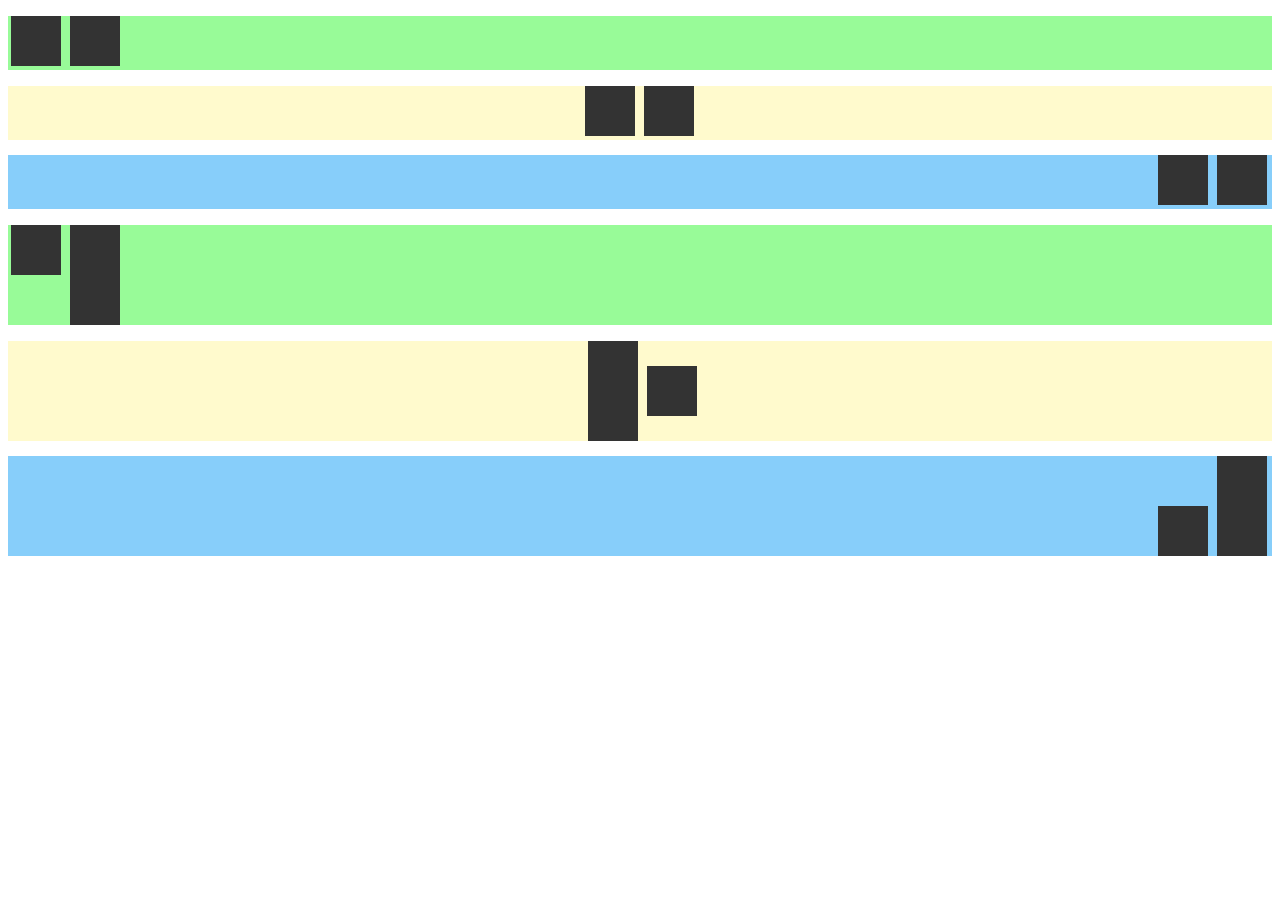
<file: inline-block/index.html>
<!DOCTYPE html>
<html lang="en">
<head>
    <meta charset="UTF-8">
    <meta http-equiv="X-UA-Compatible" content="IE=edge">
    <meta name="viewport" content="width=device-width, initial-scale=1.0">
    <title>Demo</title>
    <link rel="stylesheet" href="style.css">
</head>
<body>
    <p class="demo_1 ">
        <span class="demo-inline-1"></span>
        <span class="right demo-inline-1"></span>
    </p>
    <div class="demo_2">
        <div class="demo-inline-2"></div>
        <div class="right demo-inline-2"></div>
    </div>
    <div class="demo_3">
        <div class="demo-inline-3"></div>
        <div class="right demo-inline-3"></div>
    </div>
    <p class="demo_4 ">
        <span class="demo-inline-4"></span>
        <span class="large demo-inline-4"></span>
    </p>
</p>
<div class="demo_5">
    <div class="large demo-inline-5"></div>
    <div class="demo-inline-5"></div>
</div>
<div class="demo_6">
    <div class="demo-inline-6"></div>
    <div class="large demo-inline-6"></div>
</div>
</body>
</html>
</file>
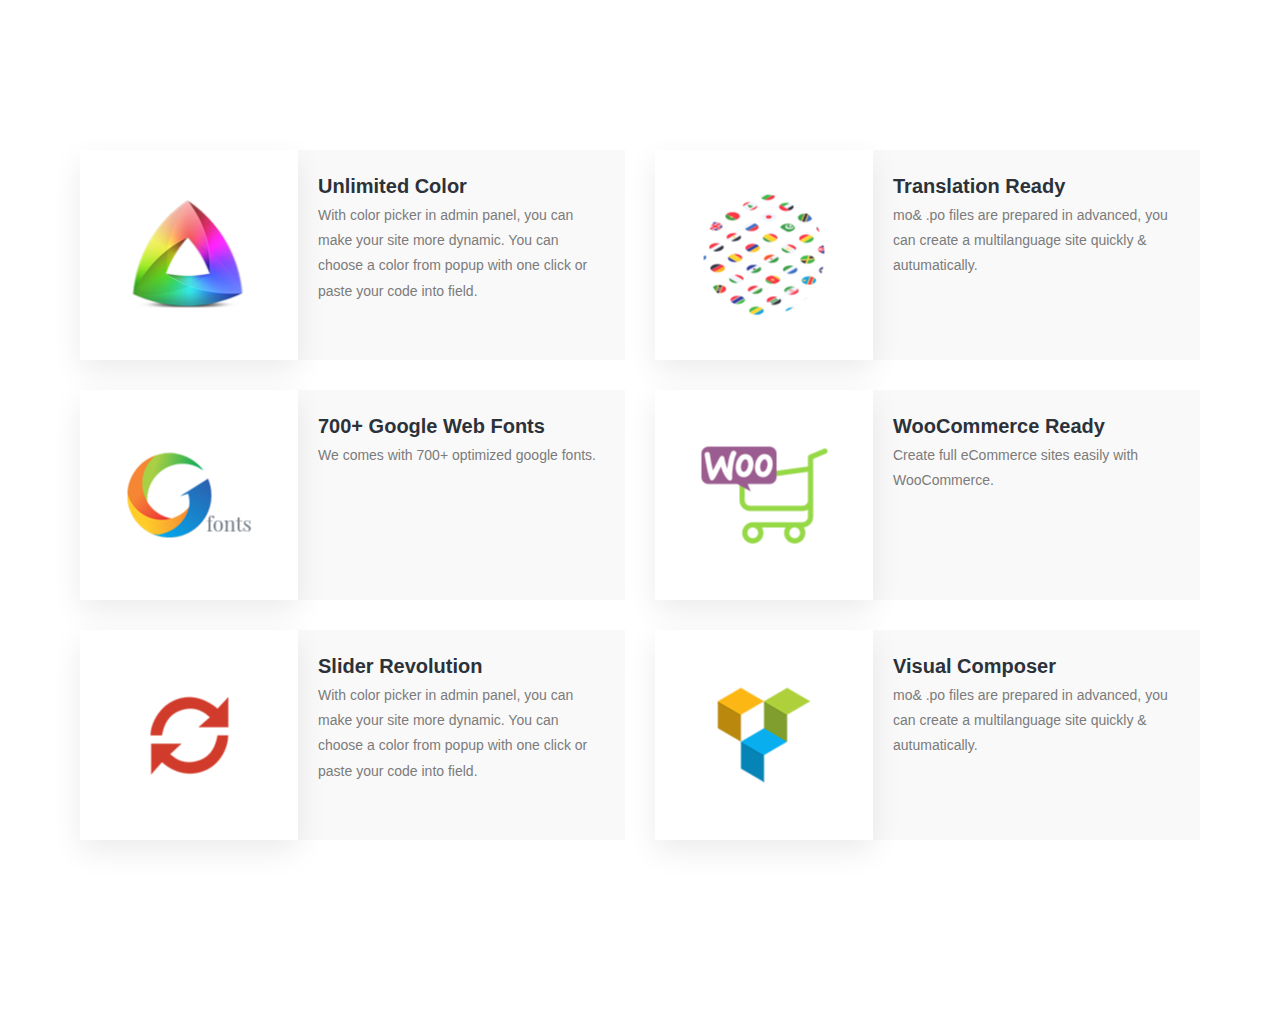
<file: service-block/index.html>
<!DOCTYPE html>
<html lang="en">
<head>
    <meta charset="UTF-8">
    <meta http-equiv="X-UA-Compatible" content="IE=edge">
    <meta name="viewport" content="width=device-width, initial-scale=1.0">
    <title>Service-Block</title>
    <link rel="stylesheet" href="style.css">
</head>
<body>
    <div class="container">
        <div class="services-block">
          <div class="column">
            <div class="service-block-item">
              <div class="service-block_image">
                <img src="Images/UnlimitedColor.png" alt="">
              </div>
              <div class="service-block_content">
                <h3 class="service-block_title">Unlimited Color</h3>
                <p class="service-block_description">With color picker in admin panel, you can make your site more dynamic. You can choose a color from popup with one click or paste your code into field.</p>
              </div>
            </div>
          </div>
          <div class="column">
            <div class="service-block-item">
              <div class="service-block_image">
                <img src="Images/translation-ready.png" alt="">
              </div>
              <div class="service-block_content">
                <h3 class="service-block_title">Translation Ready</h3>
                <p class="service-block_description">mo& .po files are prepared in advanced, you can create a multilanguage site quickly & autumatically.</p>
              </div>
            </div>
          </div>
          <div class="column">
            <div class="service-block-item">
              <div class="service-block_image">
                <img src="Images/gg-font.png" alt="">
              </div>
              <div class="service-block_content">
                <h3 class="service-block_title">700+ Google Web Fonts</h3>
                <p class="service-block_description">We comes with 700+ optimized google fonts.</p>
              </div>
            </div>
          </div>
          <div class="column">
            <div class="service-block-item">
              <div class="service-block_image">
                <img src="Images/woocommerce.png" alt="">
              </div>
              <div class="service-block_content">
                <h3 class="service-block_title">WooCommerce Ready</h3>
                <p class="service-block_description">Create full eCommerce sites easily with WooCommerce.</p>
              </div>
            </div>
          </div>
          <div class="column">
            <div class="service-block-item">
              <div class="service-block_image">
                <img src="Images/slider-revulation.png" alt="">
              </div>
              <div class="service-block_content">
                <h3 class="service-block_title">Slider Revolution</h3>
                <p class="service-block_description">With color picker in admin panel, you can make your site more dynamic. You can choose a color from popup with one click or paste your code into field.</p>
              </div>
            </div>
          </div>
          <div class="column">
            <div class="service-block-item">
              <div class="service-block_image">
                <img src="Images/visual-composer.png" alt="">
              </div>
              <div class="service-block_content">
                <h3 class="service-block_title">Visual Composer</h3>
                <p class="service-block_description">mo& .po files are prepared in advanced, you can create a multilanguage site quickly & autumatically.</p>
              </div>
            </div>
          </div>
        </div>
      </div>
</body>
</html>
</file>
<file: inline-block/style.css>
.demo_1 {
  background-color: palegreen;
}

.demo-inline-1 {
  background-color: #333;
  margin-left: 3px;
  width: 50px;
  height: 50px;
  display: inline-block;
}

.demo_2 {
  background-color: lemonchiffon;
  margin-bottom: 15px;
  text-align: center;
}

.demo-inline-2 {
  background-color: #333;
  margin-left: 3px;
  width: 50px;
  height: 50px;
  display: inline-block;
}

.demo_3 {
  background-color: lightskyblue;
  text-align: right;
  margin-bottom: 15px;
}

.demo-inline-3{
  background-color: #333;
  margin-left: 3px;
  width: 50px;
  height: 50px;
  display: inline-block;
}

.right{
  margin-right: 5px;
  margin-left: 5px;
}

.demo_4 {
  background-color: palegreen;
  margin-bottom: 15px;
}

.demo-inline-4 {
  background-color: #333;
  margin-left: 3px;
  width: 50px;
  height: 50px;
  display:inline-block;
  vertical-align: top;
}

.demo_5 {
  background-color: lemonchiffon;
  margin-bottom: 15px;
  text-align: center;
}

.demo-inline-5 {
  background-color: #333;
  width: 50px;
  height: 50px;
  display: inline-block;
  vertical-align: middle;
}

.demo_6 {
  background-color: lightskyblue;
  text-align: right;
}

.demo-inline-6{
  background-color: #333;
  width: 50px;
  height: 50px;
  display: inline-block;
  vertical-align: bottom;
}

.large{
  margin-right: 5px;
  margin-left: 5px;
  height: 100px;
}
</file>
<file: service-block/style.css>
* {
  margin: 0;
  padding: 0;
  box-sizing: border-box;
}

body {
  font-family: 'Poppins', sans-serif;
}

.container {
  width: 1150px;
  margin: 0 auto;
  padding: 100px 0;
}


.services-block {
  font-size: 0;
  padding-top: 50px;
  padding-bottom: 50px;
}
.services-block .column {
  padding-left: 15px;
  padding-right: 15px;
  margin-bottom: 30px;
  display: inline-block;
  vertical-align: top;
  width: 50%;
}
.service-block-item {
  background-color: #f9f9f9;
  display: table;
  width: 100%;
}
.service-block_image {
  width: 40%;
  position: relative;
  height: 210px;
  background-color: white;
  display: table-cell;
  box-shadow: 0 11px 29px 0 rgba(0,0,0,0.08);
}
.service-block_image img {
  display: block;
  position: absolute;
  top: 50%;
  left: 50%;
  transform: translate(-50%, -50%);
}

.service-block_content {
  width: 60%;
  padding: 25px 20px;
  display: table-cell;
}

.service-block_title {
  color: #2c323a;
  font-size: 20px;
}
.service-block_description {
  font-size: 14px;
  color: #7b7b7b;
  line-height: 1.8;
  margin-top: 5px;
  width: 100%;
}
</file>
